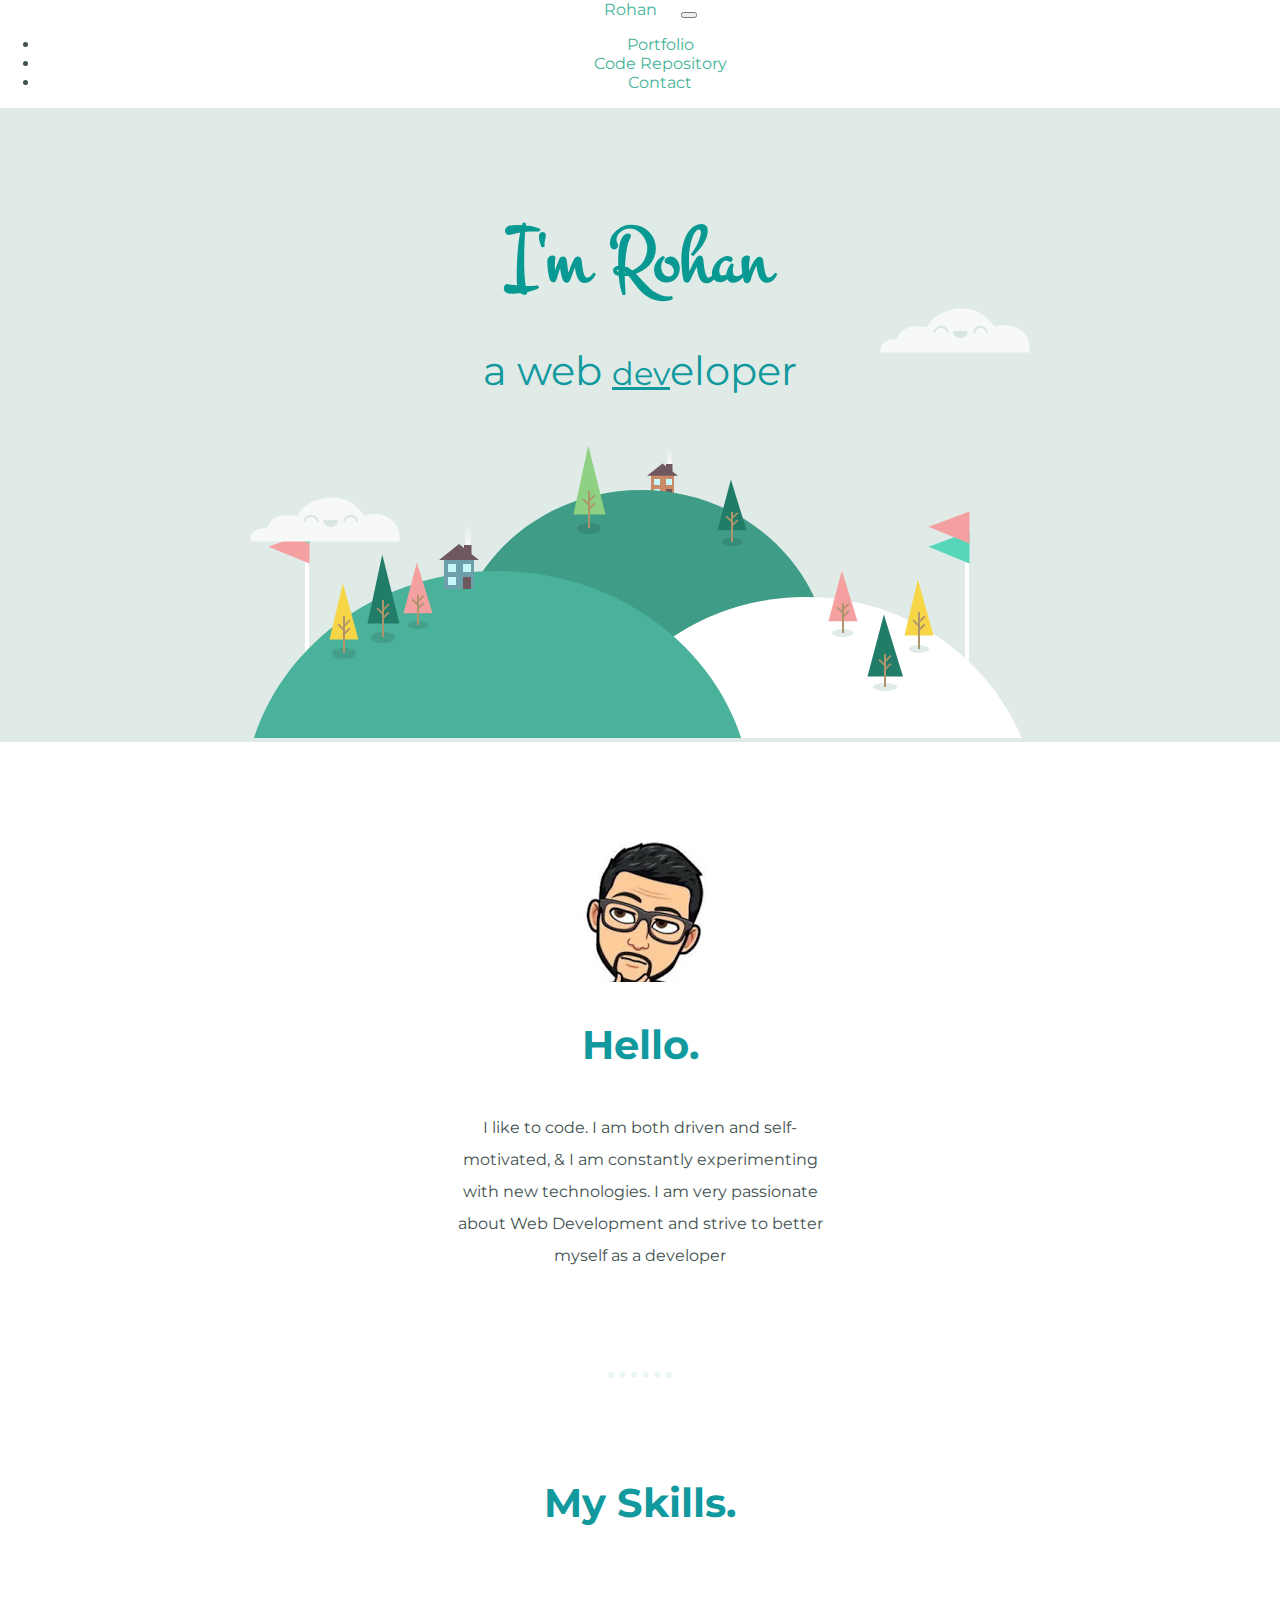
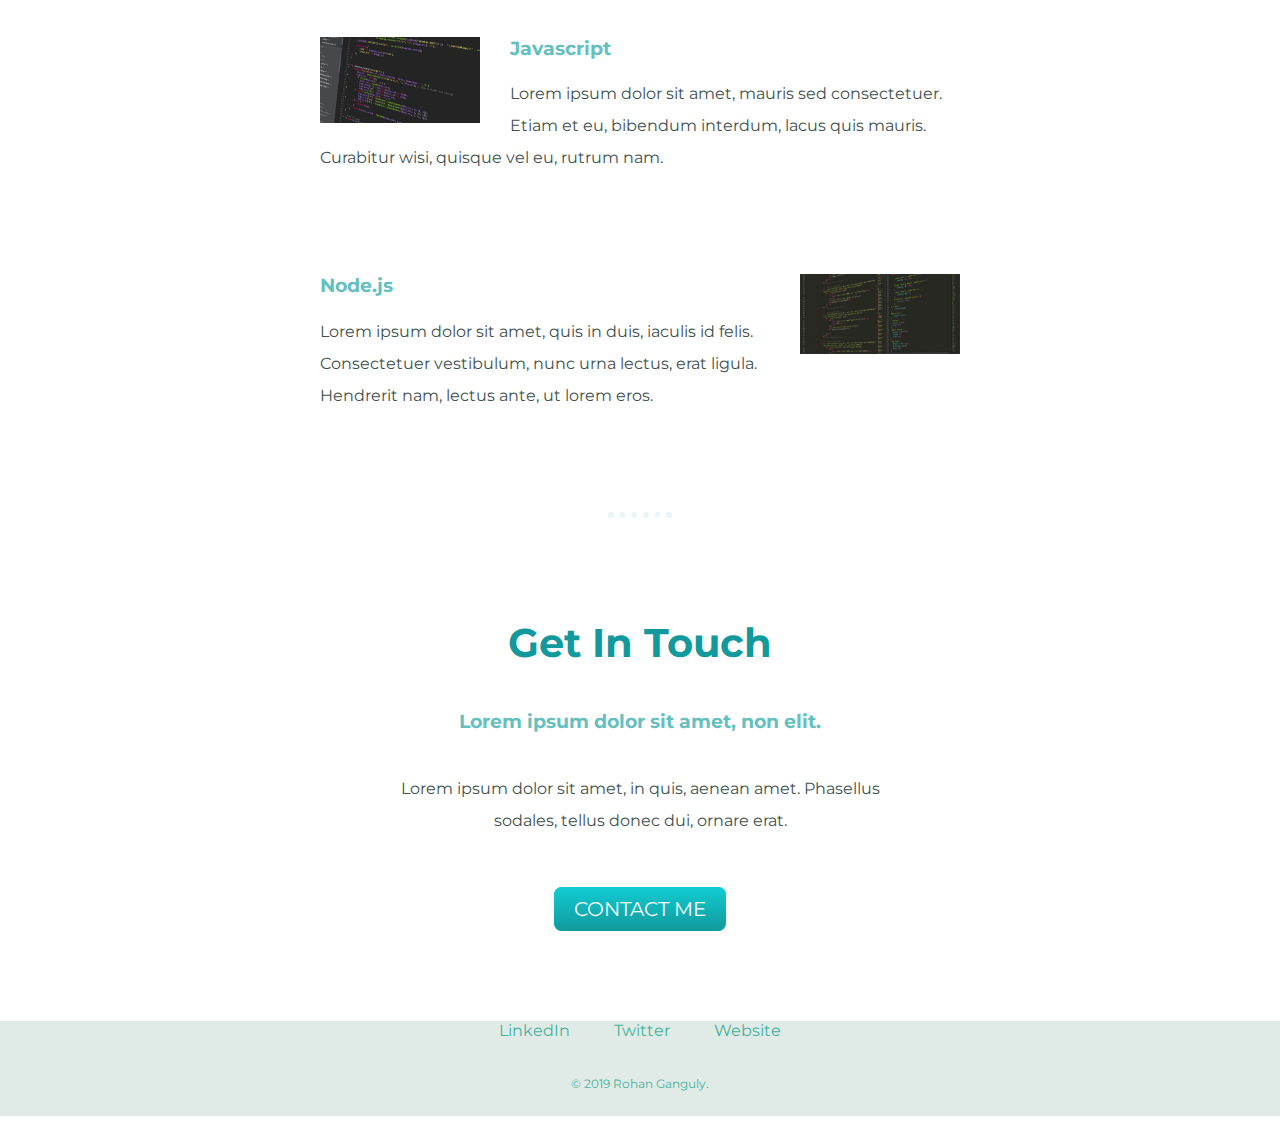
<file: CSS/index.html>
<!DOCTYPE html>
<html lang="en">

<head>
    <meta charset="UTF-8">
    <meta name="viewport" content="width=device-width, initial-scale=1.0">
    <meta http-equiv="X-UA-Compatible" content="ie=edge">
    <title>Rohan Ganguly</title>

    <link rel="stylesheet" href="https://stackpath.bootstrapcdn.com/bootstrap/4.1.3/css/bootstrap.min.css" integrity="sha384-MCw98/SFnGE8fJT3GXwEOngsV7Zt27NXFoaoApmYm81iuXoPkFOJwJ8ERdknLPMO"
        crossorigin="anonymous">


<!--	font-->
<!--    <link href="https://fonts.googleapis.com/css?family=Merriweather|Montserrat|Sacramento" rel="stylesheet">-->
    <link rel="stylesheet" href="./css/styles.css">
    <link rel="icon" href="favicon.ico">
<!--    <link href="https://fonts.googleapis.com/css?family=Bree+Serif" rel="stylesheet">-->
    <link href="https://fonts.googleapis.com/css?family=Acme|Montez|Montserrat" rel="stylesheet">
</head>

<body>
  	
  	<div class="container-fluid">
            <nav class="navbar navbar-expand-lg navbar-light bg-light fixed-top"> 
                    <a class="navbar-brand" href="#">Rohan</a>
                    
                    <button class="navbar-toggler" type="button" data-toggle="collapse" data-target="#navbarTogglerDemo01" aria-controls="navbarTogglerDemo01" aria-expanded="false" aria-label="Toggle navigation">
          <span class="navbar-toggler-icon"></span>
      </button>
                    
                    
                    <div class="collapse navbar-collapse" id="navbarTogglerDemo01">
                    <ul class="navbar-nav ml-auto">
                        <li class="nav-item">
                            <a class="nav-link" href="https://www.gitshowcase.com/darktangent">Portfolio</a>
                        </li>
                        <li class="nav-item">
                            <a class="nav-link" href="http://www.github.com/darktangent">Code Repository</a>
                        </li>
                        <li class="nav-item">
                            <a class="nav-link" href="">Contact</a>
                        </li>
                    </ul>
                    </div>
                </nav>
    </div>
  	
  	
  	
  	
  	
  	
  	
   	<div class="top-container">
			<!--  Image of cloud 	-->
			
  		<img class="top-cloud" src="images/cloud.svg" alt="cloud image">
			
   		<h1 class="intro">I'm Rohan</h1>
			<h2 class="sub">a web <span class="dev">dev</span>eloper</h2>	
    	<img class="bottom-cloud" src="images/cloud.svg" alt="cloud image">
<!--   	<div class="img-main">-->
    	<img class="flags" src="images/land.svg" alt="land with flags image">
<!--			</div>-->
    	
   	</div>
<!--  Section for middle container 	-->
  <div class="middle-container">
  
  <div class="profile">
    <img src="./images/emote.jpg" alt="">
<!--    <img src="./images/student.svg" alt="">-->
    <h2>Hello.</h2>
    <p class="intro">I like to code. I am both driven and self-motivated, & I am constantly experimenting with new technologies. I am very passionate about Web Development and strive to better myself as a developer</p>
  </div>
  
  <hr>
  
  <div class="skills">
    <h2>My Skills.</h2>
    
    <div class="skill-row">
      <img class="skill-img" src="./images/code.jpg" alt="">
      <h3>Javascript</h3>
      <p class="skill-desc">Lorem ipsum dolor sit amet, mauris sed consectetuer. Etiam et eu, bibendum interdum, lacus quis mauris. Curabitur wisi, quisque vel eu, rutrum nam.</p>
    </div>
    
    <div class="node-row">
      <img class="node-img" src="./images/code-2.jpg" alt="">
      <h3>Node.js</h3>
      <p>Lorem ipsum dolor sit amet, quis in duis, iaculis id felis. Consectetuer vestibulum, nunc urna lectus, erat ligula. Hendrerit nam, lectus ante, ut lorem eros.</p>
    </div>
    
  </div>
  <hr>
  
  <div class="contact-me">
    <h2>Get In Touch</h2>
    <h3>Lorem ipsum dolor sit amet, non elit.</h3>
    <p class="contact-message">Lorem ipsum dolor sit amet, in quis, aenean amet. Phasellus sodales, tellus donec dui, ornare erat.</p>
    <a class="butn"  href="mailto:c1ph3r9@gmail.com">CONTACT ME</a>
  </div>
</div>

<!--Bottom/footer section-->
<div class="bottom-container">
  <a class="footer-link" href="https://www.linkedin.com/">LinkedIn</a>
  <a class="footer-link" href="https://twitter.com/">Twitter</a>
  <a class="footer-link" href="https://www.appbrewery.co/">Website</a>
  <p class="copyright">© 2019 Rohan Ganguly.</p>
</div>

    
    
    
    
    
    
    
    

<script src="https://code.jquery.com/jquery-3.3.1.slim.min.js" integrity="sha384-q8i/X+965DzO0rT7abK41JStQIAqVgRVzpbzo5smXKp4YfRvH+8abtTE1Pi6jizo"
        crossorigin="anonymous"></script>
<script src="https://cdnjs.cloudflare.com/ajax/libs/popper.js/1.14.3/umd/popper.min.js" integrity="sha384-ZMP7rVo3mIykV+2+9J3UJ46jBk0WLaUAdn689aCwoqbBJiSnjAK/l8WvCWPIPm49"
        crossorigin="anonymous"></script>
    <script src="https://stackpath.bootstrapcdn.com/bootstrap/4.1.3/js/bootstrap.min.js" integrity="sha384-ChfqqxuZUCnJSK3+MXmPNIyE6ZbWh2IMqE241rYiqJxyMiZ6OW/JmZQ5stwEULTy"
        crossorigin="anonymous"></script>
</body>

</html>
</file>
<file: CSS/css/styles.css>
body{
	margin:0;
	text-align: center;
	font-family: 'Montserrat', sans-serif;
	color: #40514E;
}
h1{
	color:#079992;
	margin:50px auto 0 auto;
	font-family: 'Montez', cursive;
	font-size:5rem;
/*	line-height: 2;*/
	
}
hr{
	border: dotted #EAF6F6 6px;
	border-bottom:none;
	width:4%;
	margin:100px auto;
	
}
p{
		line-height: 2;
}
h2{
/*	font-family: 'Acme', sans-serif;*/
	font-size:2.5rem;
	color: #11999E;
	padding-bottom: 10px;
}
.sub{
	font-weight:normal;
}
h3,a{
	color:#66BFBF;
}
a{
/*
	color: whitesmoke;
	padding: 1rem;
	background-color:#079992;
*/
	color:#45b29a;
	font-family: 'Montserrat', sans-serif;
	margin:10px 20px;
	text-decoration: none;
	
	
}
.footer-link{
/*
	border-radius:1rem;
	margin-top: 2rem;
*/
}
a:hover{
color:#EA6F6;

	
}
.top-container{
	background:#e0ebe8;
	position:relative;
	padding-top:100px;
	

}
.middle-container{
	margin:100px 0;
	}

/*
.top-container .img-main{
	background:#e0ebe8;
}
*/
.dev{
	text-decoration: underline;
	font-weight:normal;
	font-size: 2rem;
}
.bottom-cloud{
	position: absolute;
	left:250px;
	bottom:200px;
}

.top-cloud{
	position:absolute;
	right:250px;
	top:200px;
	
}
.skill-row{
	width:50%;
	margin:100px auto 100px auto;
	text-align: left;

}

.skill-img{
	width:25%;
	float:left;
	margin-right:30px;
}
.node-img{
	width:25%;
	float:right;
	margin-left: 30px
}
.node-row{
	width: 50%;
	margin:100px auto;
	text-align: left;

}
.skill-desc{
/*	clear:right;*/
}

.intro{
	width:30%;
	margin: auto;
}



.bottom-container{
	
	background:#e0ebe8;
	text-align: center;
	height:10%;
	margin-top:50px;
	padding-top:50px 0 20px;
	color:#45b29a;
	
	
}

.contact-message{
	width:40%;
	margin: 40px auto 60px;
}
.copyright{
	color:#45b29a;
	font-size:0.75rem;
	padding:20px 0;
}


/*button*/

.butn {
  background: #11cdd4;
  background-image: -webkit-linear-gradient(top, #11cdd4, #11999b);
  background-image: -moz-linear-gradient(top, #11cdd4, #11999b);
  background-image: -ms-linear-gradient(top, #11cdd4, #11999b);
  background-image: -o-linear-gradient(top, #11cdd4, #11999b);
  background-image: linear-gradient(to bottom, #11cdd4, #11999b);
  -webkit-border-radius: 8;
  -moz-border-radius: 8;
  border-radius: 8px;
  font-family: 'Montserrat', sans-serif;
  color: #ffffff;
  font-size: 20px;
  padding: 10px 20px 10px 20px;
  text-decoration: none;
}

.butn:hover {
  background: #30e3cb;
  background-image: -webkit-linear-gradient(top, #30e3cb, #2bc4ad);
  background-image: -moz-linear-gradient(top, #30e3cb, #2bc4ad);
  background-image: -ms-linear-gradient(top, #30e3cb, #2bc4ad);
  background-image: -o-linear-gradient(top, #30e3cb, #2bc4ad);
  background-image: linear-gradient(to bottom, #30e3cb, #2bc4ad);
  text-decoration: none;
}
</file>
